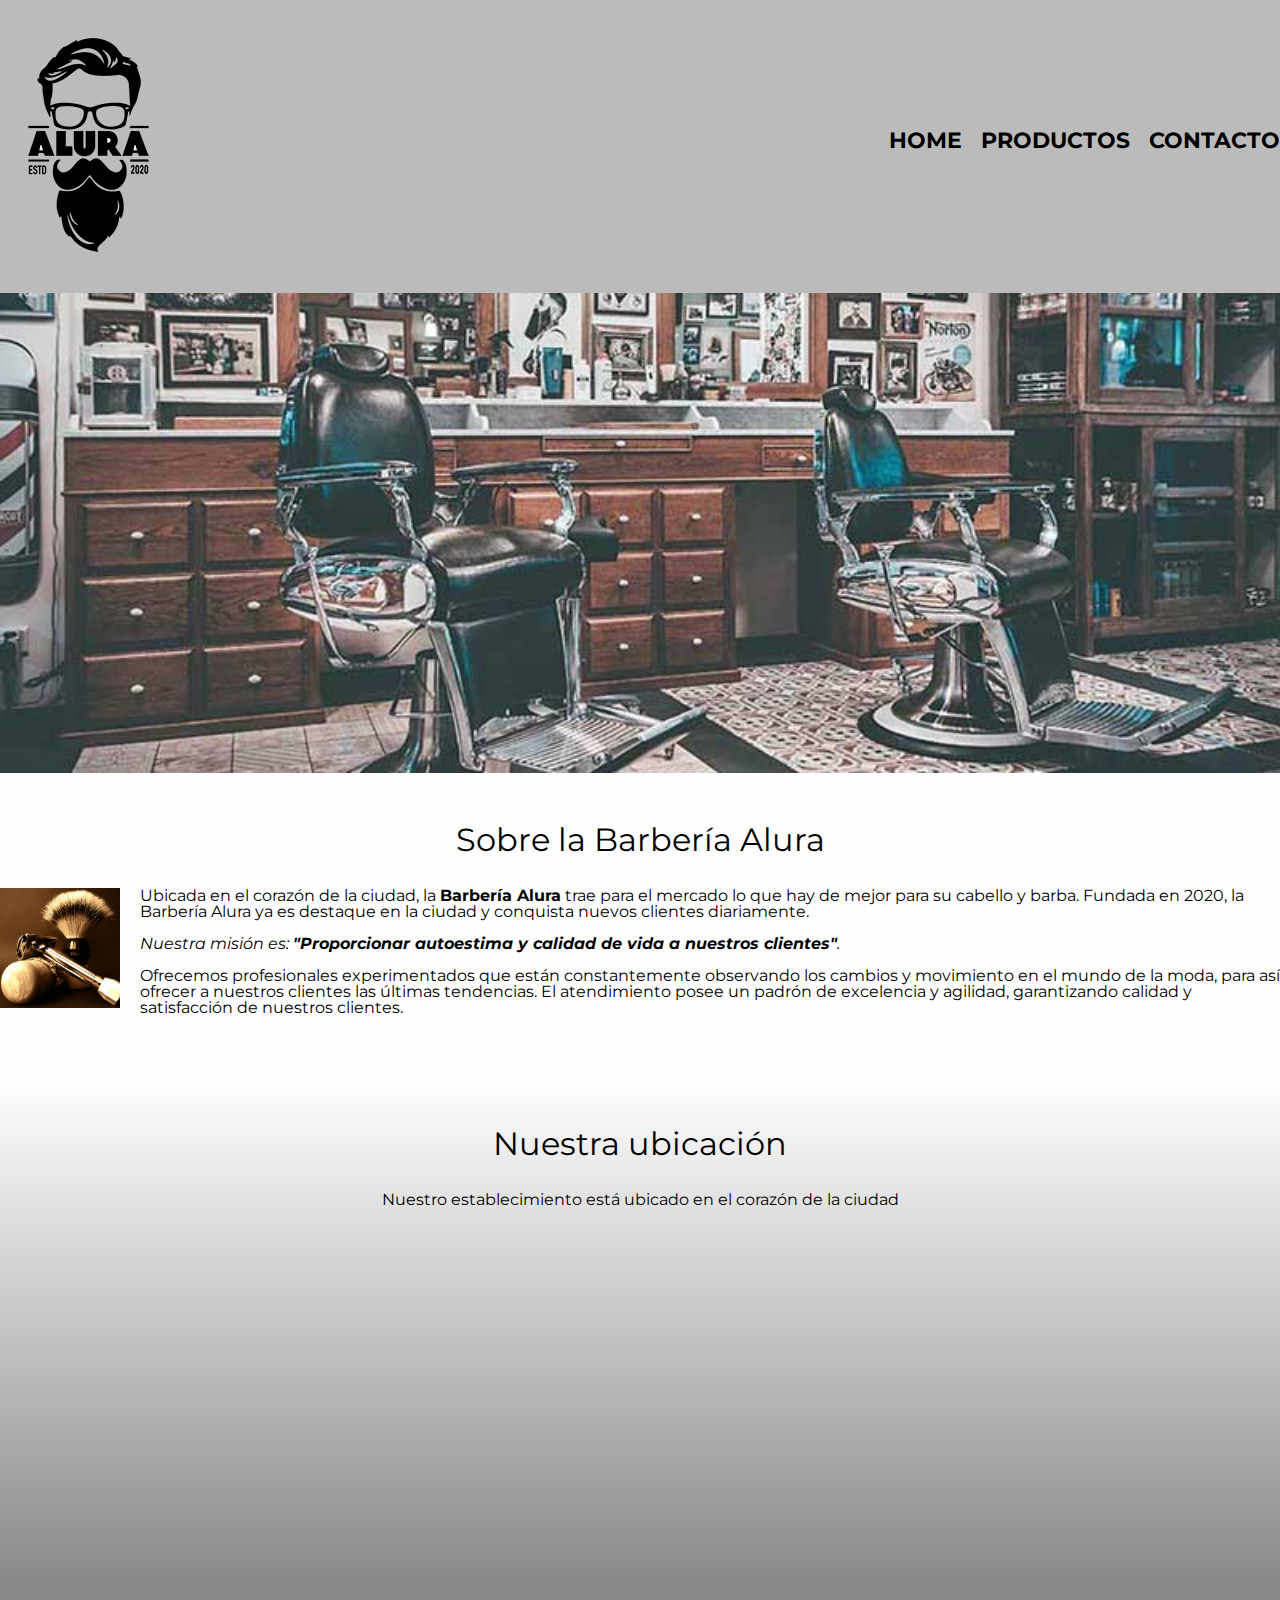
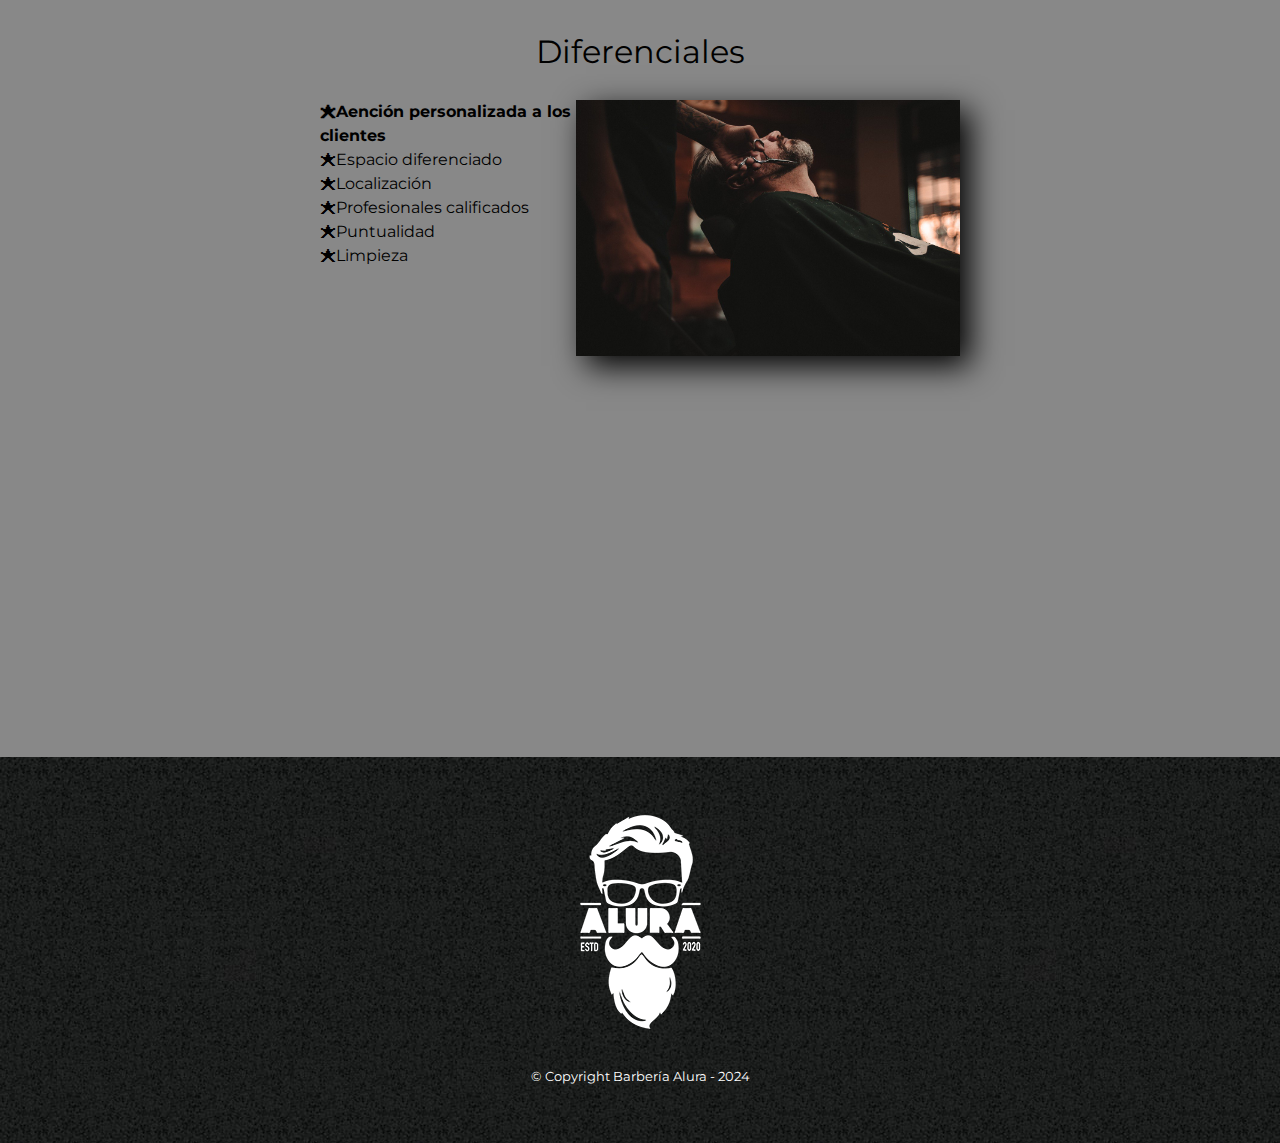
<file: index.html>
<!DOCTYPE html>
<html lang="es">
    <head>
        <meta charset="UTF-8">
        <meta name="viewport" content="width=device-width">
        <title>Barbería Alura</title>
        <link rel="stylesheet" href="reset.css">
        <link rel="stylesheet" href="style.css">
        <link href="https://fonts.googleapis.com/css2?family=Montserrat:ital,wght@0,300;1,300&display=swap" rel="stylesheet">
    </head>
    <body>

        <header>
            <div class="caja">
                <h1><img src="imagenes/logo.png" alt="Logo de la Barbería Alura"></h1>
                <nav>
                    <ul>
                        <li><a href="index.html">Home</a></li>
                        <li><a href="productos.html">Productos</a></li>
                        <li><a href="contacto.html">Contacto</a></li>
                    </ul>
                </nav>
            </div>
        </header>
        
        <img class="banner" src="banner/banner.jpg" alt="Logo de la Barbería Alura">

        <main>
            <section class="principal">

                <h2 class="titulo-principal">Sobre la Barbería Alura</h2>

                <img class="utensilios" src="imagenes/utensilios[1].jpg" alt="Utensilios de barbero.">
    
                <p>Ubicada en el corazón de la ciudad, la <strong>Barbería Alura</strong> trae para el mercado lo que hay de mejor para su cabello y barba. Fundada en 2020, la Barbería Alura ya es destaque en la ciudad y conquista nuevos clientes diariamente.</p> 
    
                <p id="mision"><em>Nuestra misión es: <strong>"Proporcionar autoestima y calidad de vida a nuestros clientes"</strong>.</em></p>
    
                <p>Ofrecemos profesionales experimentados que están constantemente observando los cambios y movimiento en el mundo de la moda, para así ofrecer a nuestros clientes las últimas tendencias. El atendimiento posee un padrón de excelencia y agilidad, garantizando calidad y satisfacción de nuestros clientes. </p>
    
            </section>

            <section class="mapa">
                <h3 class="titulo-principal">Nuestra ubicación</h3>
                <p>Nuestro establecimiento está ubicado en el corazón de la ciudad</p>
                <div class="mapa-contenido">
                    <iframe src="https://www.google.com/maps/embed?pb=!1m18!1m12!1m3!1d3656.4078407285388!2d-46.63721302399063!3d-23.58970197878037!2m3!1f0!2f0!3f0!3m2!1i1024!2i768!4f13.1!3m3!1m2!1s0x94ce5bd9bb943bf5%3A0x6f642995c970f0fe!2scaelum%20alura!5e0!3m2!1ses-419!2sar!4v1710211036074!5m2!1ses-419!2sar" width="90%" height="300" style="border:0;" allowfullscreen="" loading="lazy" referrerpolicy="no-referrer-when-downgrade"></iframe>
                </div>
                
            </section>
    
            <section class="diferenciales">

                <h3 class="titulo-principal">Diferenciales</h3>
                
                <div class="contenido-diferenciales">
                    <ul class="lista-diferenciales">
                        <li class="items">Aención personalizada a los clientes</li>
                        <li class="items">Espacio diferenciado</li>
                        <li class="items">Localización</li>
                        <li class="items">Profesionales calificados</li>  
                        <li class="items">Puntualidad</li>
                        <li class="items">Limpieza</li>
                    </ul><img src="diferenciales/diferenciales.jpg" alt="Logo de la Barbería Alura" class="imagen-diferenciales">

                </div>

                <div class="video">
                    <iframe width="100%" height="315" src="https://www.youtube.com/embed/wcVVXUV0YUY?si=TWXvFZThWaN-UVTj" title="YouTube video player" frameborder="0" allow="accelerometer; autoplay; clipboard-write; encrypted-media; gyroscope; picture-in-picture; web-share" allowfullscreen></iframe>
                </div>    
            
            </section>

           
    
        </main>

        
        <footer>
            <img src="imagenes/logo-blanco.png" alt="Logo de la Barbería Alura">
            <p class="Copyright">&copy Copyright Barbería Alura - 2024</p>
        </footer>   

    </body>
</html>
</file>
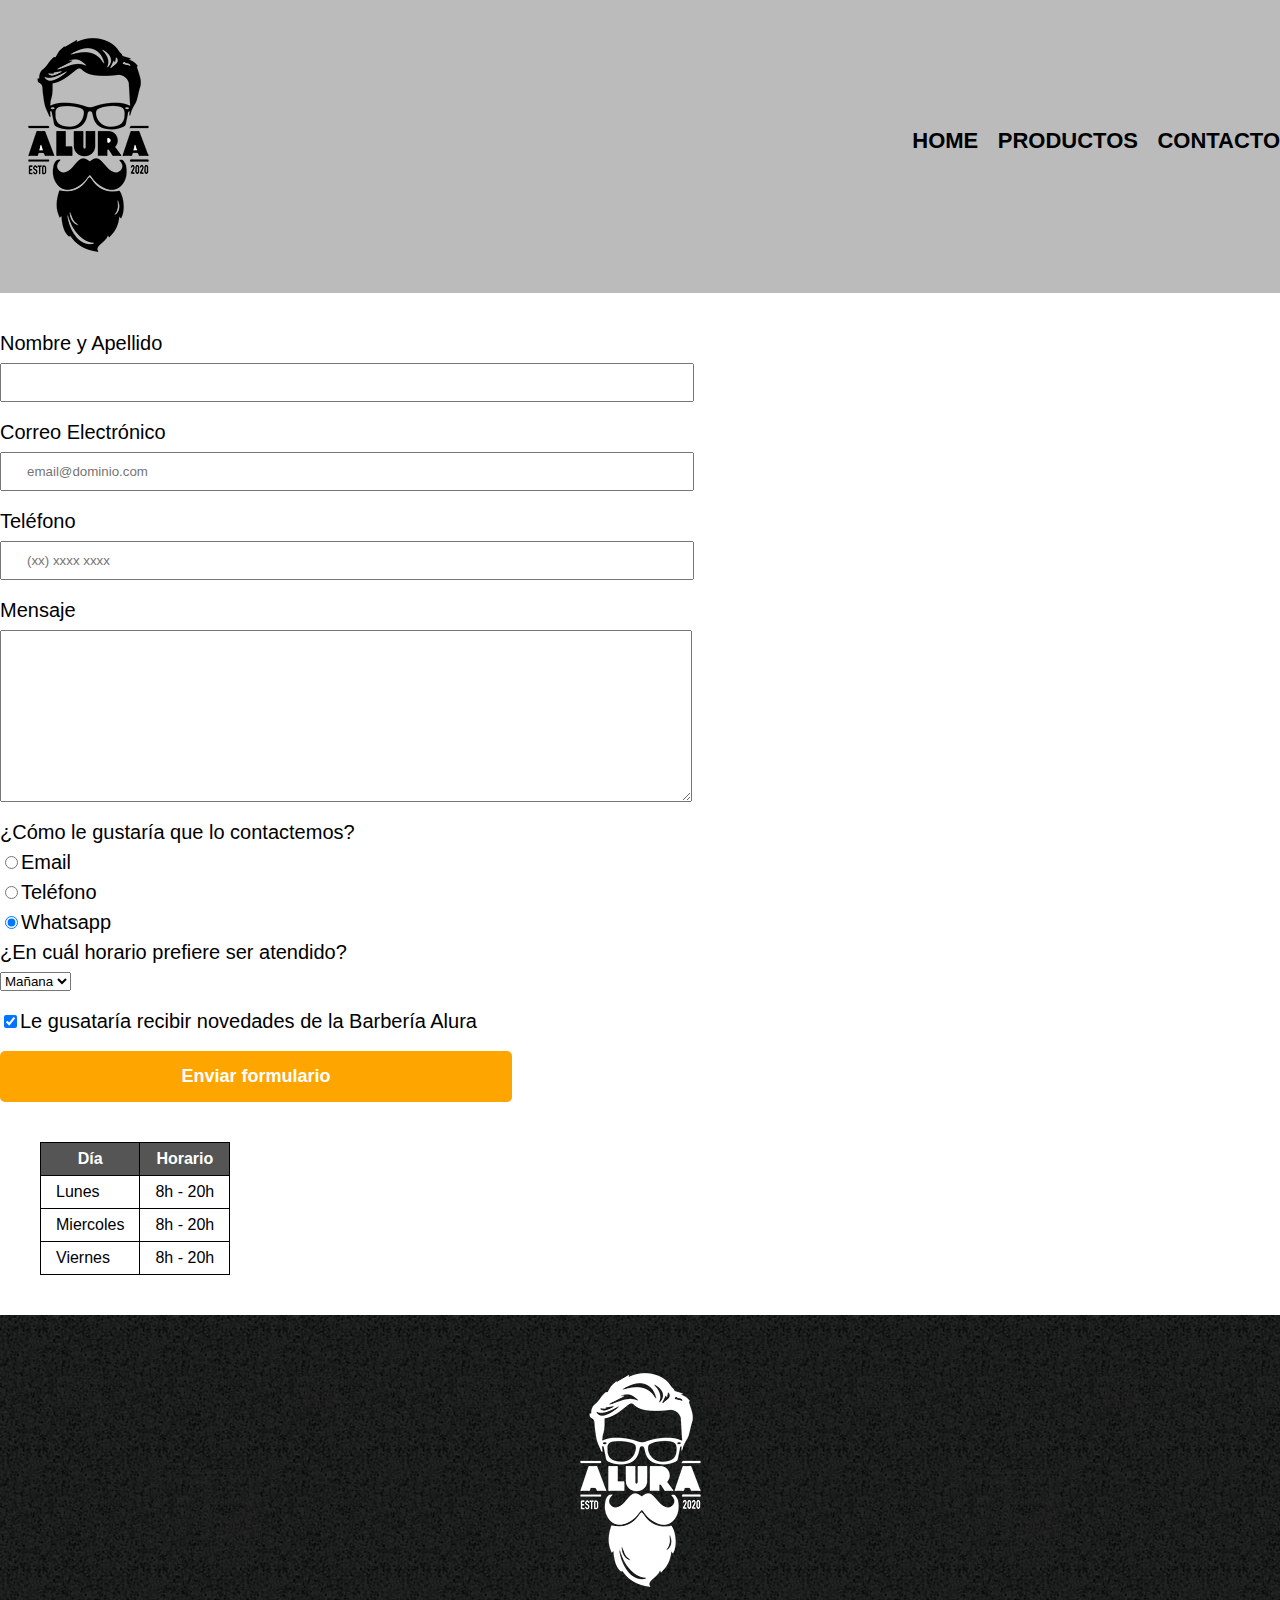
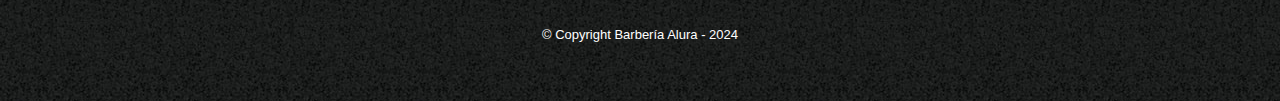
<file: contacto.html>
<!DOCTYPE html>
<html lang="es">
    <head>
        <meta charset="UTF-8">
        <meta name="viewport" content="width=device-width, initial-scale=1.0">
        <title>Contacto - Barberia Alura</title>
        <link rel="stylesheet" href="reset.css">
        <link rel="stylesheet" href="style.css">
    </head>
    <body>
        <header>
            <div class="caja">
                <h1><img src="imagenes/logo.png" alt="Logo de la Barbería Alura"></h1>
                <nav>
                    <ul>
                        <li><a href="index.html">Home</a></li>
                        <li><a href="productos.html">Productos</a></li>
                        <li><a href="contacto.html">Contacto</a></li>
                    </ul>
                </nav>
            </div>
        </header>
        <main>
            <form>
                <label for="nombreapellido">Nombre y Apellido</label>
                <input type="text" id="nombreapellido" class="input-padron" required>

                <label for="correoelectronico">Correo Electrónico</label>
                <input type="email" id="correoelectronico" class="input-padron" required placeholder="email@dominio.com">

                <label for="telefono">Teléfono</label>
                <input type="tel" id="telefono" class="input-padron" required placeholder="(xx) xxxx xxxx">

                <label for="mensaje">Mensaje</label>
                <textarea id="mensaje" cols="70" rows="10" class="input-padron" required></textarea>

                <fieldset>
                    <legend>¿Cómo le gustaría que lo contactemos?</legend>

                    <label for="radio-email"><input type="radio" name="contacto" value="email" id="radio-email">Email</label>
                    

                    <label for="radio-telefono"><input type="radio" name="contacto" value="telefono" id="radio-telefono">Teléfono</label>
                    
                    
                    <label for="radio-whatsapp"><input type="radio" name="contacto" value="whatsapp" id="radio-whatsapp" checked>Whatsapp</label>
                    
                </fieldset>

                <fieldset>
                    <legend>¿En cuál horario prefiere ser atendido?</legend>
                    <select>
                        <option>Mañana</option>
                        <option>Tarde</option>
                        <option>Noche</option>
                    </select>
                </fieldset>

                <label class="checkbox"><input type="checkbox" checked>Le gusataría recibir novedades de la Barbería Alura</label>

                <input type="submit" value="Enviar formulario" class="enviar">
                
            </form>
            <table>
                <thead>
                    <tr>
                        <th>Día</th>
                        <th>Horario</th>
                    </tr>
                </thead>
                
                <tbody>
                    <tr>
                        <td>Lunes</td>
                        <td>8h - 20h</td>
                    </tr>
                    <tr>
                        <td>Miercoles</td>
                        <td>8h - 20h</td>
                    </tr>
                    <tr>
                        <td>Viernes</td>
                        <td>8h - 20h</td>
                    </tr>
                </tbody>
               
            </table>
        </main>

        <footer>
            <img src="imagenes/logo-blanco.png" alt="Logo de la Barbería Alura">
            <p class="Copyright">&copy Copyright Barbería Alura - 2024</p>
        </footer>
    </body>
</html>
</file>
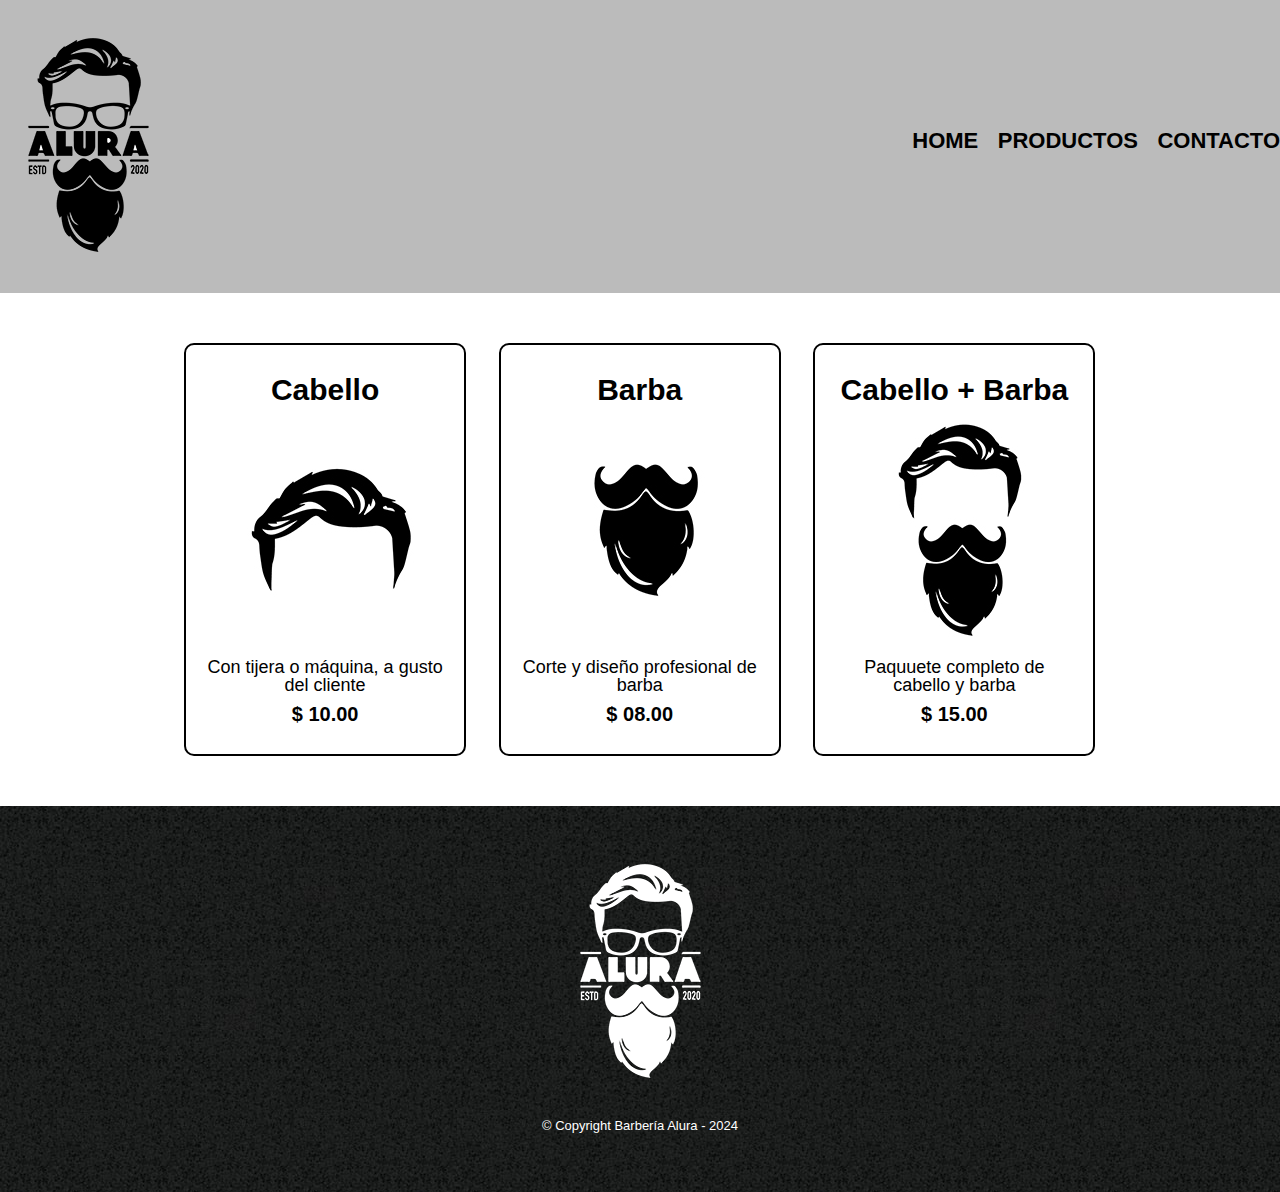
<file: productos.html>
<!DOCTYPE html>
<html lang="es">
    <head>
        <meta charset="UTF-8">
        <meta name="viewport" content="width=device-width">
        <title>Productos - Barberia Alura</title>
        <link rel="stylesheet" href="reset.css">
        <link rel="stylesheet" href="style.css">
    </head>
    <body>
        <header>
            <div class="caja">
                <h1><img src="imagenes/logo.png" alt="Logo de la Barbería Alura"></h1>
                <nav>
                    <ul>
                        <li><a href="index.html">Home</a></li>
                        <li><a href="productos.html">Productos</a></li>
                        <li><a href="contacto.html">Contacto</a></li>
                    </ul>
                </nav>
            </div>
        </header>
        <main>
            <ul class="productos">
                <li>
                    <h2>Cabello</h2>
                    <img src="imagenes/cabello.jpg" alt="Logo de la Barbería Alura">
                    <p class="producto-descripcion">Con tijera o máquina, a gusto del cliente</p>
                    <p class="producto-precio">$ 10.00</p>
                </li>
                <li>
                    <h2>Barba</h2>
                    <img src="imagenes/barba.jpg" alt="Logo de la Barbería Alura">
                    <p class="producto-descripcion">Corte y diseño profesional de barba</p>
                    <p class="producto-precio">$ 08.00</p>
                </li>
                <li>
                    <h2>Cabello + Barba</h2>
                    <img src="imagenes/cabello+barba.jpg" alt="Logo de la Barbería Alura">
                    <p class="producto-descripcion">Paquuete completo de cabello y barba</p>
                    <p class="producto-precio">$ 15.00</p>
                </li>
            </ul>      
        </main>
        <footer>
            <img src="imagenes/logo-blanco.png" alt="Logo de la Barbería Alura">
            <p class="Copyright">&copy Copyright Barbería Alura - 2024</p>
        </footer>
    </body>
</html>
</file>
<file: style.css>
body{
    font-family: "Montserrat", sans-serif;
}

header{
    background-color: #bbbbbb;
    padding: 20px 0;
}

.caja{
    /*width: 940px;*/
    position: relative;
    margin: 0 auto;
}

nav{
    position: absolute;
    top: 110px;
    right: 0;
}

nav li{
    display: inline;
    margin: 0 0 0 15px;
}

nav a{
    text-transform: uppercase;
    color: #000000;
    font-weight: bold;
    font-size: 22px;
    text-decoration: none;
}

nav a:hover{
    color: #c78c19;
    text-decoration: underline;
}

.productos{
    width: 940px;
    margin: 0 auto;
    padding: 50px;
}

.productos li{
    display: inline-block;
    text-align: center;
    width: 30%;
    vertical-align: top;
    margin: 0 1.5%;
    padding: 30px 20px;
    box-sizing: border-box;
    border: 2px solid #000000;
    border-radius: 10px;
}

.productos li:hover{
    border-color: #c78c19;
}

.productos li:active{
    border-color: #088c19;
}

.productos h2{
    font-size: 30px;
    font-weight: bold;
}

.productos li:hover h2{
    font-size: 33px;
}

.producto-descripcion{
    font-size: 18px;
}

.producto-precio{
    font-size: 20px;
    font-weight: bold;
    margin-top: 10px;
}

footer{
    text-align: center;
    background: url(imagenes/bg.jpg);
    padding: 40px;
}

.Copyright{
    color: #ffffff;
    font-size: 13px;
    margin: 20px;
}

/*Aquí inicia CSS contacto*/

form{
    margin: 40px 0;
}

form label, form legend{
    display: block;
    font-size: 20px;
    margin: 0 0 10px;
}

.input-padron{
    display: block;
    margin: 0 0 20px;
    padding: 10px 25px;
    width: 50%;
}

.checkbox{
    margin: 20px 0;
}

.enviar{
    width: 40%;
    padding: 15px 0;
    font-size: 18px;
    font-weight: bold;
    color: #ffffff;
    background: orange;
    border: none;
    border-radius: 5px;
    transition: 1s all;
    cursor: pointer;
}

.enviar:hover{
    background: darkgreen;
    transform: scale(1.2);
}

table{
    margin: 40px 40px;
}

thead{
    background: #555555;
    color: white;
    font-weight: bold;
}

td, th{
    border: 1px solid #000000;
    padding: 8px 15px;
}

/*Aquí inicia CSS para nuestra Home*/

.banner{
    width: 100%;
}

.principal{
    padding: 3em 0;
    background: #fefefe;
    /*width: 940px;*/
    margin: 0 auto;
}

.titulo-principal{
    text-align: center;
    font-size: 2em;
    margin: 0 0 1em;
    clear: left;
}

.principal p{
    margin: 0 0 1em;
}

.principal strong{
    font-weight: bold;
}

.principal em{
    font-style: italic;
}

.utensilios{
    width: 120px;
    float: left;
    margin: 0 20px 20px 0;
}

.mapa{
    padding: 3em 0;
    background: linear-gradient(#fefefe, #888888);
    
}

.mapa p{
    margin: 0 0 2em;
    text-align: center;
}

.mapa-contenido{
    /*width: 940px;*/
    margin: 0 auto;
    transition: 2s;
    display: flex;
    justify-content: center;
}

.mapa-contenido:hover{
    box-shadow: 10px 10px 30px #000000;
}

.diferenciales{
    padding: 3em 0;
    background: #888888;
}

.contenido-diferenciales{
    width: 640px;
    margin: 0 auto;
}

.lista-diferenciales{
    width: 40%;
    display: inline-block;
    vertical-align: top;
}

.items{
    line-height: 1.5;
}

.items::before{
    content: "🟊";
}

.items:first-child{
    font-weight: bold;
}

.imagen-diferenciales{
    width: 60%;
    transition: 400ms;
    box-shadow: 10px 10px 30px #000000;
}

.imagen-diferenciales:hover{
    opacity: 0.3;
}

.video{
    width: 560px;
    margin: 1em auto;
}

@media screen and (max-width:480px) {
    h1{
        text-align: center;
    }
    nav{
        position: static;
    }
    .caja, .principal, .mapa-contenido, .contenido-diferenciales, .video{
        width: auto;
    }
    .lista-diferenciales, .imagen-diferenciales{
        width: 100%;
    }
    .productos li{
        display: block;
        text-align: center;
        width: 30%;
        /*vertical-align: top;*/
        margin: 1.5%;
        padding: 30px 20px;
        box-sizing: border-box;
        border: 2px solid #000000;
        border-radius: 10px;
    }
    

}
</file>
